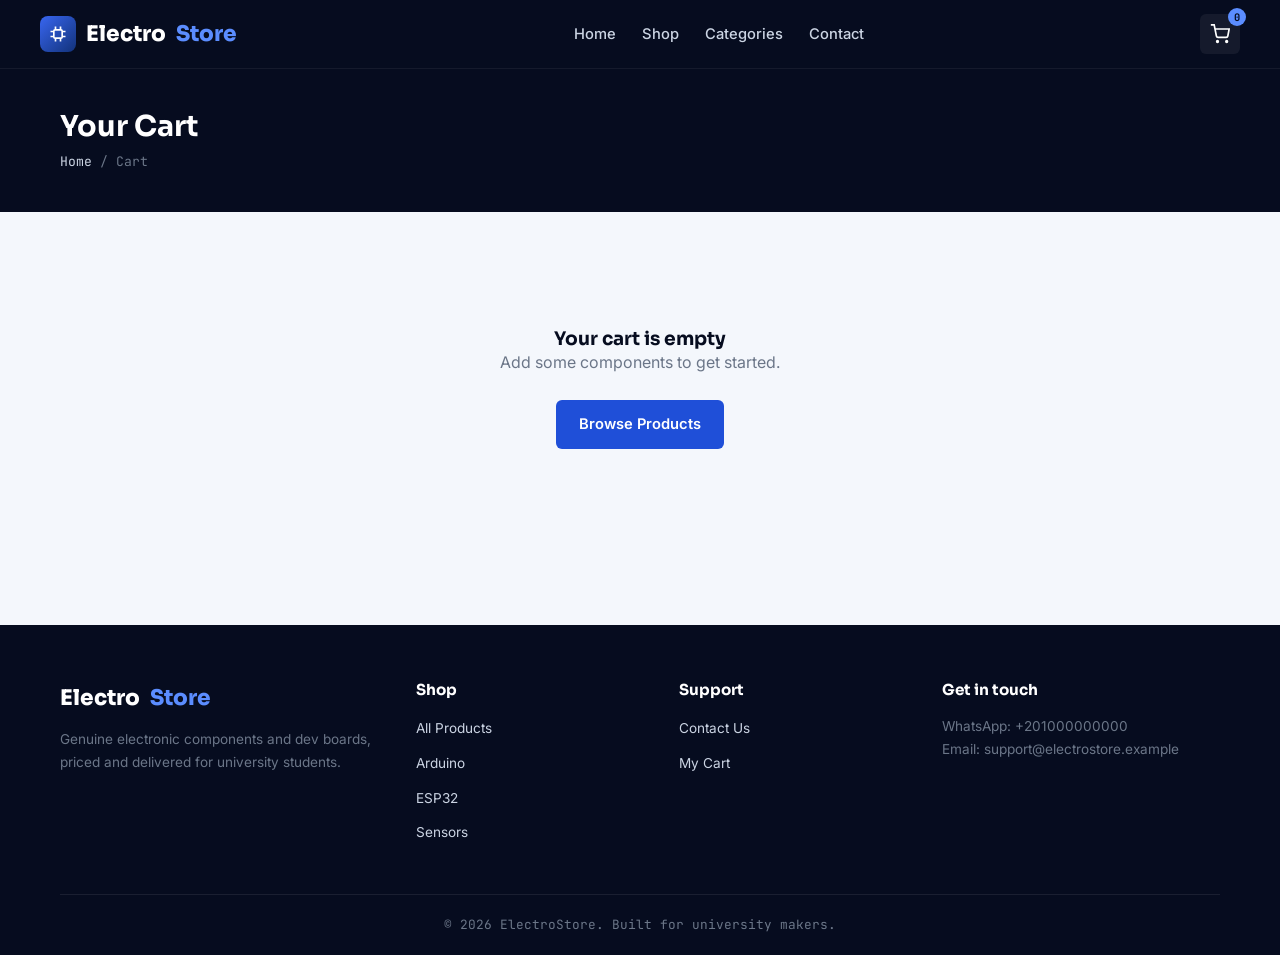
<file: cart.html>
<!DOCTYPE html>
<html lang="en">
<head>
<meta charset="UTF-8">
<meta name="viewport" content="width=device-width, initial-scale=1.0">
<title>Your Cart - ElectroStore</title>
<meta name="description" content="Arduino, ESP32, Raspberry Pi, sensors and electronic components for university students in Egypt.">
<link rel="stylesheet" href="assets/css/style.css">
</head>
<body data-page="cart">
<div id="site-header"></div>
<div class="page-header"><div class="container"><h1>Your Cart</h1><p class="breadcrumb"><a href="index.html">Home</a> / Cart</p></div></div>
<section class="section"><div class="container" id="cart-content"></div></section>
<div id="site-footer"></div>
<script src="assets/js/config.js"></script>
<script src="assets/js/products.js"></script>
<script src="assets/js/app.js"></script>
</body>
</html>
</file>
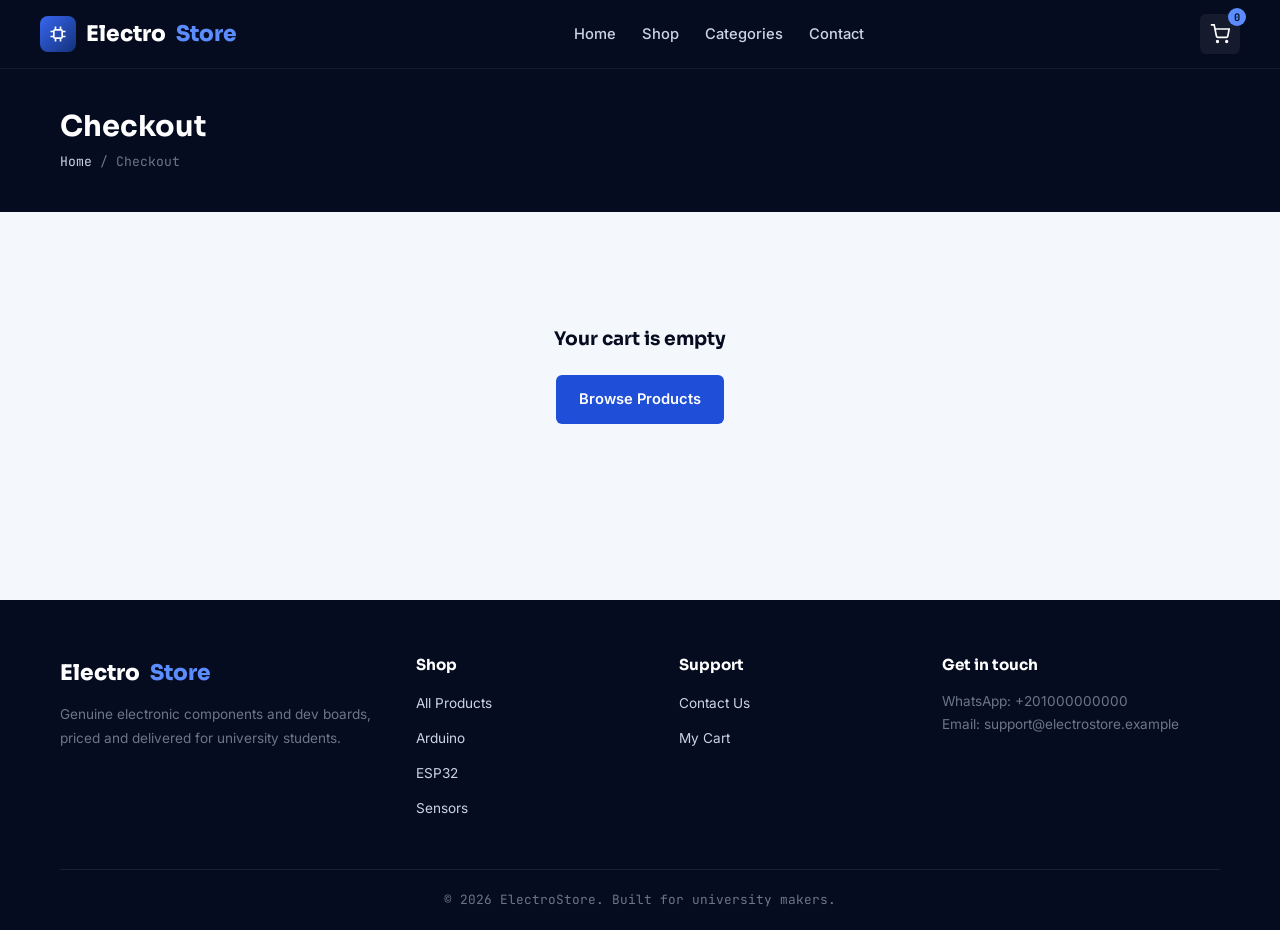
<file: checkout.html>
<!DOCTYPE html>
<html lang="en">
<head>
<meta charset="UTF-8">
<meta name="viewport" content="width=device-width, initial-scale=1.0">
<title>Checkout - ElectroStore</title>
<meta name="description" content="Arduino, ESP32, Raspberry Pi, sensors and electronic components for university students in Egypt.">
<link rel="stylesheet" href="assets/css/style.css">
</head>
<body data-page="checkout">
<div id="site-header"></div>
<div class="page-header"><div class="container"><h1>Checkout</h1><p class="breadcrumb"><a href="index.html">Home</a> / Checkout</p></div></div>
<section class="section"><div class="container" id="checkout-content"><div class="checkout-layout">
  <div class="form-card"><h3 style="margin-bottom:20px">Delivery Information</h3>
  <form id="order-form"><div class="form-grid">
    <div class="form-group"><label>Full Name</label><input name="full_name" required></div>
    <div class="form-group"><label>Phone Number</label><input name="phone" type="tel" required placeholder="01xxxxxxxxx"></div>
    <div class="form-group"><label>WhatsApp Number</label><input name="whatsapp" type="tel" required placeholder="01xxxxxxxxx"></div>
    <div class="form-group"><label>City</label><input name="city" required></div>
    <div class="form-group"><label>Faculty</label><input name="faculty" required placeholder="e.g. Faculty of Engineering"></div>
    <div class="form-group"><label>Department</label><input name="department" required></div>
    <div class="form-group full"><label>Detailed Address</label><input name="address" required placeholder="Building, street, dorm name..."></div>
    <div class="form-group full"><label>Notes (optional)</label><textarea name="notes"></textarea></div>
  </div><button type="submit" class="btn btn-primary btn-block">Place Order via WhatsApp</button></form></div>
  <div class="summary-box"><h3>Order Review</h3><div id="review"></div>
  <p style="font-size:.78rem;color:var(--slate-500);margin-top:14px">Payment is Cash on Delivery. Your order is sent to us on WhatsApp for confirmation.</p></div>
</div></div></section>
<div id="site-footer"></div>
<script src="assets/js/config.js"></script>
<script src="assets/js/products.js"></script>
<script src="assets/js/app.js"></script>
</body>
</html>
</file>
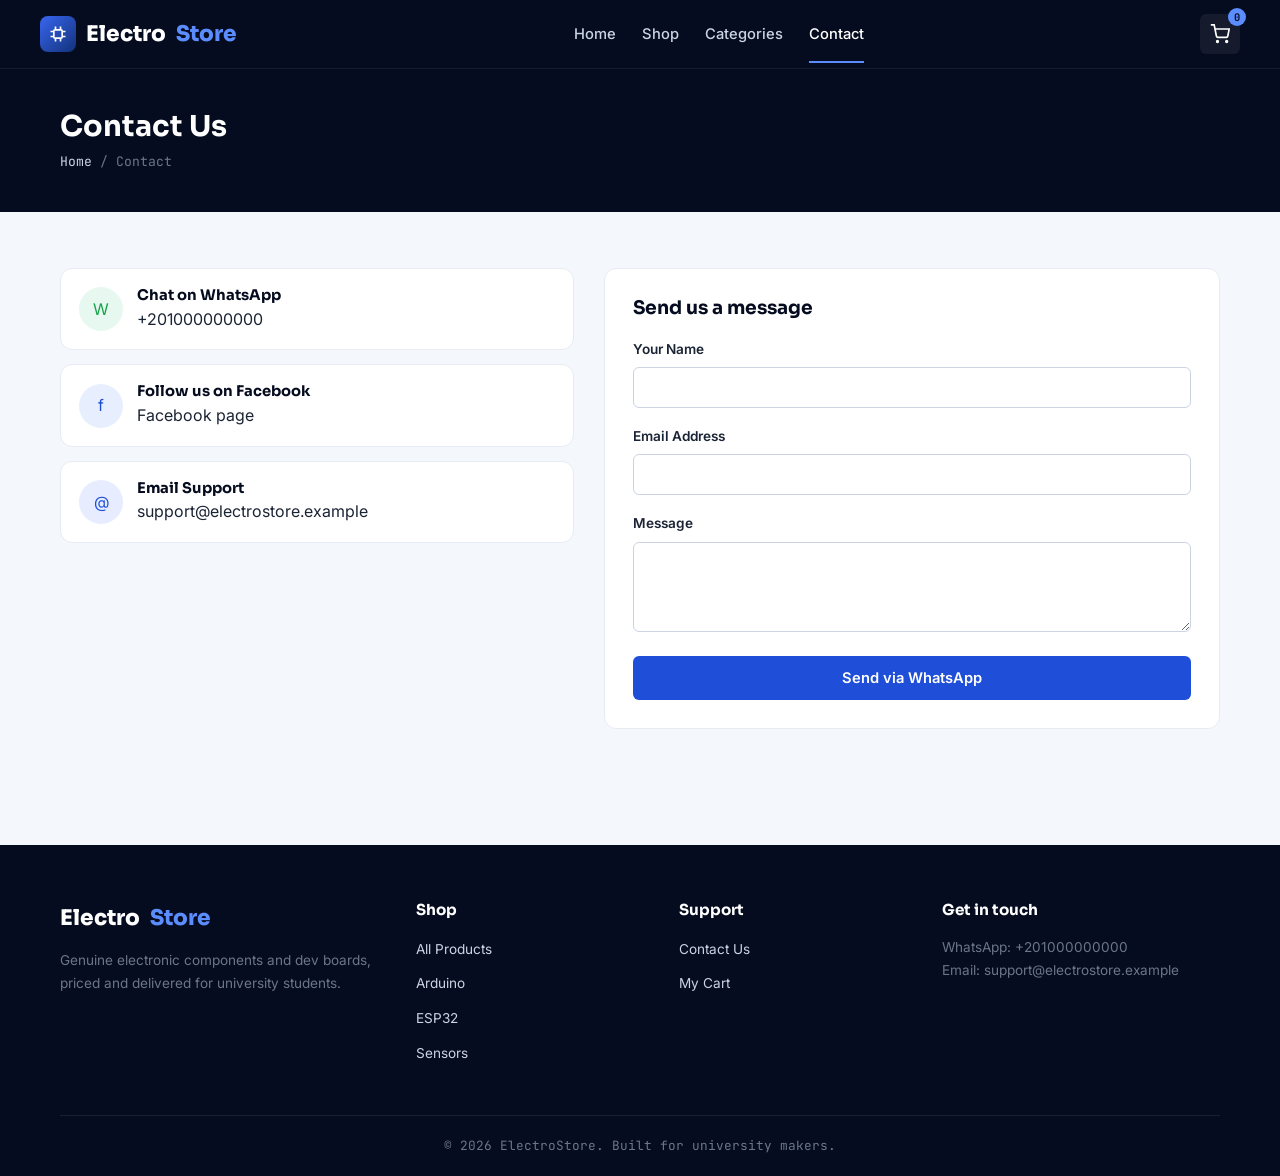
<file: contact.html>
<!DOCTYPE html>
<html lang="en">
<head>
<meta charset="UTF-8">
<meta name="viewport" content="width=device-width, initial-scale=1.0">
<title>Contact Us - ElectroStore</title>
<meta name="description" content="Arduino, ESP32, Raspberry Pi, sensors and electronic components for university students in Egypt.">
<link rel="stylesheet" href="assets/css/style.css">
</head>
<body data-page="contact">
<div id="site-header"></div>
<div class="page-header"><div class="container"><h1>Contact Us</h1><p class="breadcrumb"><a href="index.html">Home</a> / Contact</p></div></div>
<section class="section"><div class="container contact-layout">
  <div class="contact-card-list">
    <a id="wa-link" target="_blank" rel="noopener" class="contact-item whatsapp"><span class="icon-circle">W</span><div><h4>Chat on WhatsApp</h4><span id="wa-text"></span></div></a>
    <a id="fb-link" target="_blank" rel="noopener" class="contact-item facebook"><span class="icon-circle">f</span><div><h4>Follow us on Facebook</h4><span>Facebook page</span></div></a>
    <a id="mail-link" class="contact-item email"><span class="icon-circle">@</span><div><h4>Email Support</h4><span id="mail-text"></span></div></a>
  </div>
  <div class="form-card"><h3 style="margin-bottom:20px">Send us a message</h3>
  <form id="contact-form">
    <div class="form-group"><label>Your Name</label><input name="name" required></div>
    <div class="form-group"><label>Email Address</label><input name="email" type="email" required></div>
    <div class="form-group"><label>Message</label><textarea name="message" required></textarea></div>
    <button type="submit" class="btn btn-primary btn-block">Send via WhatsApp</button>
  </form></div>
</div></section>
<div id="site-footer"></div>
<script src="assets/js/config.js"></script>
<script src="assets/js/products.js"></script>
<script src="assets/js/app.js"></script>
</body>
</html>
</file>
<file: assets/css/style.css>
/* =========================================================
   ElectroStore — Main Stylesheet
   Design tokens: deep navy + circuit blue + white, with
   monospace "datasheet" labels for prices & stock/SKU tags.
   ========================================================= */

@import url('https://fonts.googleapis.com/css2?family=Sora:wght@400;600;700;800&family=Inter:wght@400;500;600&family=JetBrains+Mono:wght@400;500;700&display=swap');

:root {
    /* Color tokens */
    --navy-950: #060c1f;
    --navy-900: #0b1530;
    --navy-800: #101d40;
    --blue-800: #12327a;
    --blue-700: #163f96;
    --blue-600: #1f4fd8;
    --blue-500: #3866f0;
    --blue-400: #5b8dff;
    --blue-100: #e7edff;
    --white: #ffffff;
    --ice: #f4f7fc;
    --ice-2: #eaf0fb;
    --slate-800: #1b2434;
    --slate-600: #4a5568;
    --slate-500: #6b7688;
    --slate-300: #cbd4e3;
    --slate-100: #e7ebf3;
    --success: #16a34a;
    --success-bg: #e7f8ee;
    --warn: #d97706;
    --warn-bg: #fdf1de;
    --danger: #dc2626;
    --danger-bg: #fbe7e7;

    /* Type */
    --font-display: 'Sora', sans-serif;
    --font-body: 'Inter', sans-serif;
    --font-mono: 'JetBrains Mono', monospace;

    /* Layout */
    --radius-sm: 6px;
    --radius-md: 12px;
    --radius-lg: 20px;
    --shadow-card: 0 4px 16px rgba(10, 20, 50, 0.08);
    --shadow-card-hover: 0 10px 30px rgba(10, 20, 50, 0.14);
    --container-w: 1200px;
}

/* ---------- Reset ---------- */
* { margin: 0; padding: 0; box-sizing: border-box; }

html { scroll-behavior: smooth; }

body {
    font-family: var(--font-body);
    background: var(--ice);
    color: var(--slate-800);
    line-height: 1.55;
    -webkit-font-smoothing: antialiased;
}

img { max-width: 100%; display: block; }
a { text-decoration: none; color: inherit; }
ul { list-style: none; }
button { font-family: inherit; cursor: pointer; }
input, select, textarea { font-family: inherit; }

:focus-visible {
    outline: 2px solid var(--blue-400);
    outline-offset: 2px;
}

.container {
    max-width: var(--container-w);
    margin: 0 auto;
    padding: 0 20px;
}

h1, h2, h3, h4 { font-family: var(--font-display); color: var(--navy-950); line-height: 1.2; }

.section-title {
    font-size: 1.7rem;
    font-weight: 700;
    margin-bottom: 6px;
}
.section-sub {
    color: var(--slate-500);
    margin-bottom: 28px;
    font-size: 0.95rem;
}
.section { padding: 56px 0; }

/* ---------- Circuit trace divider (signature motif) ---------- */
.trace-divider {
    display: flex;
    align-items: center;
    gap: 10px;
    margin: 0 0 28px;
}
.trace-divider svg { flex: 1; height: 14px; width: 100%; display: block; }
.trace-divider svg path { stroke: var(--slate-300); stroke-width: 1.5; fill: none; }
.trace-divider svg circle { fill: var(--blue-500); }

/* ---------- Buttons ---------- */
.btn {
    display: inline-flex;
    align-items: center;
    justify-content: center;
    gap: 8px;
    padding: 12px 22px;
    border-radius: var(--radius-sm);
    font-weight: 600;
    font-size: 0.92rem;
    border: 1px solid transparent;
    transition: transform .15s ease, box-shadow .15s ease, background .15s ease;
    white-space: nowrap;
}
.btn:active { transform: translateY(1px); }
.btn-primary { background: var(--blue-600); color: var(--white); }
.btn-primary:hover { background: var(--blue-700); box-shadow: 0 6px 18px rgba(31,79,216,.35); }
.btn-outline { background: transparent; border-color: var(--slate-300); color: var(--slate-800); }
.btn-outline:hover { border-color: var(--blue-500); color: var(--blue-600); }
.btn-dark { background: var(--navy-950); color: var(--white); }
.btn-dark:hover { background: var(--navy-900); }
.btn-block { width: 100%; }
.btn-sm { padding: 8px 14px; font-size: 0.82rem; }
.btn:disabled { opacity: 0.5; cursor: not-allowed; }
.btn-danger { background: var(--danger); color: var(--white); }
.btn-danger:hover { background: #b91c1c; }

/* =========================================================
   HEADER / NAVIGATION
   ========================================================= */
.site-header {
    background: var(--navy-950);
    position: sticky;
    top: 0;
    z-index: 100;
    border-bottom: 1px solid rgba(255,255,255,.06);
}
.header-top {
    display: flex;
    align-items: center;
    justify-content: space-between;
    padding: 14px 0;
    gap: 20px;
}
.logo {
    display: flex;
    align-items: center;
    gap: 10px;
    font-family: var(--font-display);
    font-weight: 800;
    font-size: 1.35rem;
    color: var(--white);
    flex-shrink: 0;
}
.logo .logo-chip {
    width: 36px; height: 36px;
    border-radius: 8px;
    background: linear-gradient(135deg, var(--blue-500), var(--blue-800));
    display: flex; align-items: center; justify-content: center;
    color: #fff;
}
.logo span.accent { color: var(--blue-400); }

.main-nav {
    display: flex;
    align-items: center;
    gap: 26px;
}
.main-nav a {
    color: var(--slate-300);
    font-size: 0.92rem;
    font-weight: 500;
    transition: color .15s ease;
    position: relative;
}
.main-nav a:hover, .main-nav a.active { color: var(--white); }
.main-nav a.active::after {
    content: '';
    position: absolute; left: 0; right: 0; bottom: -18px;
    height: 2px; background: var(--blue-400);
}

.header-actions { display: flex; align-items: center; gap: 14px; }
.icon-btn {
    position: relative;
    color: var(--white);
    width: 40px; height: 40px;
    display: flex; align-items: center; justify-content: center;
    border-radius: var(--radius-sm);
    background: rgba(255,255,255,.06);
    transition: background .15s ease;
}
.icon-btn:hover { background: rgba(255,255,255,.14); }
.cart-badge {
    position: absolute;
    top: -6px; right: -6px;
    background: var(--blue-400);
    color: var(--navy-950);
    font-family: var(--font-mono);
    font-size: 0.65rem;
    font-weight: 700;
    min-width: 18px; height: 18px;
    border-radius: 50%;
    display: flex; align-items: center; justify-content: center;
    padding: 0 3px;
}
.nav-toggle {
    display: none;
    background: none; border: none; color: var(--white);
    width: 40px; height: 40px;
}

/* =========================================================
   HERO SECTION
   ========================================================= */
.hero {
    background:
        radial-gradient(circle at 15% 20%, rgba(56,102,240,.35), transparent 45%),
        radial-gradient(circle at 85% 80%, rgba(91,141,255,.25), transparent 40%),
        linear-gradient(160deg, var(--navy-950), var(--navy-900) 60%, var(--blue-800));
    color: var(--white);
    padding: 70px 0 90px;
    position: relative;
    overflow: hidden;
}
.hero::after {
    /* faint circuit-board grid texture */
    content: '';
    position: absolute; inset: 0;
    background-image:
        linear-gradient(rgba(255,255,255,.045) 1px, transparent 1px),
        linear-gradient(90deg, rgba(255,255,255,.045) 1px, transparent 1px);
    background-size: 34px 34px;
    pointer-events: none;
}
.hero-grid {
    position: relative;
    z-index: 1;
    display: grid;
    grid-template-columns: 1.1fr 0.9fr;
    gap: 40px;
    align-items: center;
}
.hero-eyebrow {
    display: inline-flex;
    align-items: center;
    gap: 8px;
    font-family: var(--font-mono);
    font-size: 0.75rem;
    letter-spacing: 0.06em;
    color: var(--blue-400);
    background: rgba(91,141,255,.1);
    border: 1px solid rgba(91,141,255,.3);
    padding: 6px 12px;
    border-radius: 999px;
    margin-bottom: 20px;
}
.hero-eyebrow .dot { width: 6px; height: 6px; border-radius: 50%; background: var(--blue-400); }
.hero h1 {
    color: var(--white);
    font-size: 2.6rem;
    font-weight: 800;
    line-height: 1.15;
    margin-bottom: 18px;
}
.hero h1 .accent { color: var(--blue-400); }
.hero p {
    color: var(--slate-300);
    font-size: 1.05rem;
    max-width: 520px;
    margin-bottom: 28px;
}
.hero-cta { display: flex; gap: 14px; flex-wrap: wrap; margin-bottom: 40px; }
.hero-stats { display: flex; gap: 34px; flex-wrap: wrap; }
.hero-stats div strong {
    display: block;
    font-family: var(--font-mono);
    font-size: 1.4rem;
    color: var(--white);
}
.hero-stats div span { font-size: 0.8rem; color: var(--slate-500); }

.hero-visual {
    background: rgba(255,255,255,.04);
    border: 1px solid rgba(255,255,255,.1);
    border-radius: var(--radius-lg);
    padding: 30px;
    backdrop-filter: blur(6px);
}
.hero-visual svg { width: 100%; height: auto; }

/* Search bar */
.search-bar {
    position: relative;
    z-index: 1;
    margin-top: -34px;
}
.search-box {
    background: var(--white);
    border-radius: var(--radius-md);
    box-shadow: var(--shadow-card-hover);
    padding: 10px;
    display: flex;
    gap: 10px;
    align-items: center;
}
.search-box input[type="text"] {
    flex: 1;
    border: none;
    outline: none;
    padding: 12px 14px;
    font-size: 0.95rem;
    color: var(--slate-800);
}
.search-box select {
    border: none;
    border-left: 1px solid var(--slate-100);
    padding: 12px 10px;
    color: var(--slate-600);
    font-size: 0.9rem;
    background: transparent;
}
.search-box button {
    background: var(--blue-600);
    color: #fff;
    border: none;
    border-radius: var(--radius-sm);
    padding: 12px 20px;
    font-weight: 600;
    display: flex; align-items: center; gap: 6px;
}
.search-box button:hover { background: var(--blue-700); }

/* =========================================================
   CATEGORIES
   ========================================================= */
.category-grid {
    display: grid;
    grid-template-columns: repeat(5, 1fr);
    gap: 16px;
}
.category-card {
    background: var(--white);
    border: 1px solid var(--slate-100);
    border-radius: var(--radius-md);
    padding: 20px 14px;
    text-align: center;
    transition: transform .15s ease, box-shadow .15s ease, border-color .15s ease;
}
.category-card:hover {
    transform: translateY(-4px);
    box-shadow: var(--shadow-card-hover);
    border-color: var(--blue-400);
}
.category-card .cat-icon {
    width: 46px; height: 46px;
    margin: 0 auto 12px;
    border-radius: 10px;
    background: var(--blue-100);
    color: var(--blue-600);
    display: flex; align-items: center; justify-content: center;
}
.category-card span { font-size: 0.85rem; font-weight: 600; color: var(--slate-800); }

/* =========================================================
   PRODUCT CARDS / GRID
   ========================================================= */
.toolbar {
    display: flex;
    align-items: center;
    justify-content: space-between;
    flex-wrap: wrap;
    gap: 14px;
    margin-bottom: 24px;
}
.toolbar .result-count { color: var(--slate-500); font-size: 0.9rem; }
.toolbar select {
    padding: 9px 12px;
    border: 1px solid var(--slate-300);
    border-radius: var(--radius-sm);
    background: var(--white);
    color: var(--slate-800);
    font-size: 0.88rem;
}

.product-grid {
    display: grid;
    grid-template-columns: repeat(4, 1fr);
    gap: 22px;
}
.product-card {
    background: var(--white);
    border: 1px solid var(--slate-100);
    border-radius: var(--radius-md);
    overflow: hidden;
    display: flex;
    flex-direction: column;
    transition: box-shadow .15s ease, transform .15s ease;
    position: relative;
}
.product-card:hover { box-shadow: var(--shadow-card-hover); transform: translateY(-3px); }
.product-card .badge-featured {
    position: absolute; top: 12px; left: 12px;
    background: var(--blue-600); color: #fff;
    font-size: 0.68rem; font-weight: 700;
    padding: 4px 10px; border-radius: 999px;
    z-index: 2;
    font-family: var(--font-mono);
}
.product-thumb {
    background: var(--ice-2);
    aspect-ratio: 1 / 1;
    display: flex; align-items: center; justify-content: center;
    overflow: hidden;
}
.product-thumb img { width: 100%; height: 100%; object-fit: cover; }
.product-body { padding: 16px; display: flex; flex-direction: column; gap: 8px; flex: 1; }
.product-cat-tag {
    font-family: var(--font-mono);
    font-size: 0.68rem;
    color: var(--blue-600);
    text-transform: uppercase;
    letter-spacing: 0.04em;
}
.product-name { font-size: 0.98rem; font-weight: 700; color: var(--navy-950); }
.product-desc { font-size: 0.82rem; color: var(--slate-500); flex: 1; }

.product-meta {
    display: flex; align-items: center; justify-content: space-between;
    margin-top: 4px;
}
.product-price {
    font-family: var(--font-mono);
    font-weight: 700;
    font-size: 1.05rem;
    color: var(--navy-950);
}
.stock-tag {
    font-size: 0.68rem;
    font-weight: 700;
    padding: 3px 9px;
    border-radius: 999px;
    font-family: var(--font-mono);
    text-transform: uppercase;
}
.stock-tag.in-stock { background: var(--success-bg); color: var(--success); }
.stock-tag.low-stock { background: var(--warn-bg); color: var(--warn); }
.stock-tag.out-of-stock { background: var(--danger-bg); color: var(--danger); }

.qty-selector {
    display: flex;
    align-items: center;
    border: 1px solid var(--slate-300);
    border-radius: var(--radius-sm);
    overflow: hidden;
    width: fit-content;
}
.qty-selector button {
    background: var(--ice-2);
    border: none;
    width: 30px; height: 32px;
    font-size: 1rem;
    color: var(--slate-800);
}
.qty-selector button:hover { background: var(--slate-100); }
.qty-selector input {
    width: 38px;
    text-align: center;
    border: none;
    border-left: 1px solid var(--slate-300);
    border-right: 1px solid var(--slate-300);
    height: 32px;
    font-family: var(--font-mono);
    font-size: 0.9rem;
}

.product-actions { display: flex; align-items: center; gap: 10px; margin-top: 10px; }
.add-to-cart-btn {
    flex: 1;
    background: var(--navy-950);
    color: #fff;
    border: none;
    border-radius: var(--radius-sm);
    padding: 10px;
    font-weight: 600;
    font-size: 0.85rem;
    display: flex; align-items: center; justify-content: center; gap: 6px;
    transition: background .15s ease;
}
.add-to-cart-btn:hover { background: var(--blue-700); }
.add-to-cart-btn:disabled { background: var(--slate-300); color: var(--slate-500); cursor: not-allowed; }

/* =========================================================
   FOOTER
   ========================================================= */
.site-footer {
    background: var(--navy-950);
    color: var(--slate-300);
    padding: 56px 0 0;
    margin-top: 60px;
}
.footer-grid {
    display: grid;
    grid-template-columns: 1.4fr 1fr 1fr 1.2fr;
    gap: 32px;
    padding-bottom: 40px;
    border-bottom: 1px solid rgba(255,255,255,.08);
}
.footer-grid h4 { color: var(--white); font-size: 0.95rem; margin-bottom: 16px; }
.footer-grid p { font-size: 0.85rem; color: var(--slate-500); line-height: 1.7; }
.footer-grid ul li { margin-bottom: 10px; }
.footer-grid ul li a { font-size: 0.85rem; color: var(--slate-300); }
.footer-grid ul li a:hover { color: var(--blue-400); }
.footer-social { display: flex; gap: 10px; margin-top: 14px; }
.footer-social a {
    width: 36px; height: 36px;
    background: rgba(255,255,255,.06);
    border-radius: 8px;
    display: flex; align-items: center; justify-content: center;
    color: var(--white);
}
.footer-social a:hover { background: var(--blue-600); }
.footer-bottom {
    text-align: center;
    padding: 20px 0;
    font-size: 0.8rem;
    color: var(--slate-500);
    font-family: var(--font-mono);
}

/* =========================================================
   PAGE HEADER (used on inner pages: category/products/cart/checkout/contact)
   ========================================================= */
.page-header {
    background: var(--navy-950);
    color: var(--white);
    padding: 40px 0;
}
.page-header h1 { color: #fff; font-size: 1.8rem; }
.breadcrumb { font-size: 0.82rem; color: var(--slate-500); margin-top: 8px; font-family: var(--font-mono); }
.breadcrumb a { color: var(--slate-300); }
.breadcrumb a:hover { color: var(--blue-400); }

/* =========================================================
   SIDEBAR FILTER (products/category page)
   ========================================================= */
.shop-layout { display: grid; grid-template-columns: 250px 1fr; gap: 30px; align-items: start; }
.filter-box {
    background: var(--white);
    border: 1px solid var(--slate-100);
    border-radius: var(--radius-md);
    padding: 20px;
}
.filter-box h4 { font-size: 0.9rem; margin-bottom: 14px; }
.filter-box ul li { margin-bottom: 4px; }
.filter-box ul li a {
    display: flex; justify-content: space-between;
    padding: 8px 10px;
    border-radius: var(--radius-sm);
    font-size: 0.87rem;
    color: var(--slate-600);
}
.filter-box ul li a:hover, .filter-box ul li a.active { background: var(--blue-100); color: var(--blue-700); }
.filter-box ul li a span { color: var(--slate-500); font-family: var(--font-mono); font-size: 0.75rem; }

.empty-state {
    text-align: center;
    padding: 60px 20px;
    color: var(--slate-500);
}
.empty-state svg { margin: 0 auto 16px; color: var(--slate-300); }

/* =========================================================
   CART PAGE
   ========================================================= */
.cart-layout { display: grid; grid-template-columns: 1fr 340px; gap: 30px; align-items: start; }
.cart-table { width: 100%; border-collapse: collapse; background: var(--white); border-radius: var(--radius-md); overflow: hidden; border: 1px solid var(--slate-100); }
.cart-table th {
    background: var(--ice-2);
    text-align: left;
    font-size: 0.78rem;
    text-transform: uppercase;
    letter-spacing: 0.04em;
    color: var(--slate-500);
    padding: 14px 16px;
}
.cart-table td { padding: 14px 16px; border-top: 1px solid var(--slate-100); vertical-align: middle; }
.cart-product { display: flex; align-items: center; gap: 12px; }
.cart-product img { width: 56px; height: 56px; border-radius: 8px; object-fit: cover; background: var(--ice-2); }
.cart-product-name { font-weight: 600; font-size: 0.9rem; color: var(--navy-950); }
.cart-remove-btn { color: var(--danger); font-size: 0.8rem; font-weight: 600; background: none; border: none; }
.cart-remove-btn:hover { text-decoration: underline; }
.cart-price, .cart-subtotal { font-family: var(--font-mono); font-weight: 600; }

.summary-box {
    background: var(--white);
    border: 1px solid var(--slate-100);
    border-radius: var(--radius-md);
    padding: 22px;
    position: sticky;
    top: 90px;
}
.summary-box h3 { font-size: 1.1rem; margin-bottom: 18px; }
.summary-row { display: flex; justify-content: space-between; font-size: 0.9rem; margin-bottom: 12px; color: var(--slate-600); }
.summary-row.total { font-size: 1.1rem; font-weight: 700; color: var(--navy-950); padding-top: 14px; border-top: 1px solid var(--slate-100); font-family: var(--font-mono); }

/* =========================================================
   CHECKOUT FORM
   ========================================================= */
.checkout-layout { display: grid; grid-template-columns: 1.4fr 1fr; gap: 30px; align-items: start; }
.form-card {
    background: var(--white);
    border: 1px solid var(--slate-100);
    border-radius: var(--radius-md);
    padding: 28px;
}
.form-grid { display: grid; grid-template-columns: 1fr 1fr; gap: 18px; }
.form-group { margin-bottom: 18px; }
.form-group.full { grid-column: 1 / -1; }
.form-group label { display: block; font-size: 0.85rem; font-weight: 600; margin-bottom: 7px; color: var(--slate-800); }
.form-group input, .form-group select, .form-group textarea {
    width: 100%;
    padding: 11px 14px;
    border: 1px solid var(--slate-300);
    border-radius: var(--radius-sm);
    font-size: 0.9rem;
    color: var(--slate-800);
    background: var(--white);
    transition: border-color .15s ease;
}
.form-group input:focus, .form-group select:focus, .form-group textarea:focus {
    border-color: var(--blue-500);
    outline: none;
}
.form-group textarea { resize: vertical; min-height: 90px; }
.form-error { color: var(--danger); font-size: 0.78rem; margin-top: 5px; display: block; }

.alert { padding: 14px 16px; border-radius: var(--radius-sm); margin-bottom: 20px; font-size: 0.9rem; }
.alert-success { background: var(--success-bg); color: var(--success); border: 1px solid #bbe8cd; }
.alert-error { background: var(--danger-bg); color: var(--danger); border: 1px solid #f3c6c6; }

.order-review-item { display: flex; justify-content: space-between; font-size: 0.86rem; padding: 10px 0; border-bottom: 1px solid var(--slate-100); }
.order-review-item span.name { color: var(--slate-800); }
.order-review-item span.val { font-family: var(--font-mono); color: var(--slate-600); }

/* =========================================================
   CONTACT PAGE
   ========================================================= */
.contact-layout { display: grid; grid-template-columns: 1fr 1.2fr; gap: 30px; }
.contact-card-list { display: flex; flex-direction: column; gap: 14px; }
.contact-item {
    display: flex; align-items: center; gap: 14px;
    background: var(--white);
    border: 1px solid var(--slate-100);
    border-radius: var(--radius-md);
    padding: 18px;
}
.contact-item .icon-circle {
    width: 44px; height: 44px; border-radius: 50%;
    display: flex; align-items: center; justify-content: center;
    flex-shrink: 0;
}
.contact-item.whatsapp .icon-circle { background: #e6f8ef; color: #16a34a; }
.contact-item.facebook .icon-circle { background: #e7effe; color: #1d4ed8; }
.contact-item.email .icon-circle { background: var(--blue-100); color: var(--blue-600); }
.contact-item h4 { font-size: 0.92rem; margin-bottom: 2px; }
.contact-item p, .contact-item a.value { font-size: 0.85rem; color: var(--slate-500); }

/* =========================================================
   ADMIN PANEL
   ========================================================= */
body.admin-body { background: var(--ice); }
.admin-shell { display: grid; grid-template-columns: 240px 1fr; min-height: 100vh; }
.admin-sidebar {
    background: var(--navy-950);
    color: var(--slate-300);
    padding: 24px 16px;
}
.admin-sidebar .logo { margin-bottom: 30px; padding: 0 8px; }
.admin-sidebar nav a {
    display: flex; align-items: center; gap: 10px;
    padding: 11px 12px;
    border-radius: var(--radius-sm);
    font-size: 0.88rem;
    margin-bottom: 4px;
}
.admin-sidebar nav a:hover, .admin-sidebar nav a.active { background: rgba(255,255,255,.08); color: #fff; }
.admin-main { padding: 28px 34px; }
.admin-topbar { display: flex; justify-content: space-between; align-items: center; margin-bottom: 26px; }
.admin-topbar h1 { font-size: 1.4rem; }

.stat-grid { display: grid; grid-template-columns: repeat(4, 1fr); gap: 18px; margin-bottom: 30px; }
.stat-card {
    background: var(--white);
    border: 1px solid var(--slate-100);
    border-radius: var(--radius-md);
    padding: 20px;
}
.stat-card span.label { font-size: 0.78rem; color: var(--slate-500); text-transform: uppercase; letter-spacing: .03em; }
.stat-card strong { display: block; font-family: var(--font-mono); font-size: 1.7rem; margin-top: 8px; color: var(--navy-950); }

.data-table-wrap { background: var(--white); border: 1px solid var(--slate-100); border-radius: var(--radius-md); overflow: hidden; }
.data-table { width: 100%; border-collapse: collapse; }
.data-table th {
    background: var(--ice-2);
    text-align: left;
    padding: 13px 16px;
    font-size: 0.76rem;
    text-transform: uppercase;
    color: var(--slate-500);
    letter-spacing: .03em;
}
.data-table td { padding: 13px 16px; border-top: 1px solid var(--slate-100); font-size: 0.87rem; }
.data-table tr:hover td { background: var(--ice); }

.status-pill { font-size: 0.72rem; font-weight: 700; padding: 4px 10px; border-radius: 999px; font-family: var(--font-mono); text-transform: uppercase; }
.status-pill.Pending { background: var(--warn-bg); color: var(--warn); }
.status-pill.Confirmed { background: var(--blue-100); color: var(--blue-700); }
.status-pill.Delivered { background: var(--success-bg); color: var(--success); }
.status-pill.Cancelled { background: var(--danger-bg); color: var(--danger); }

.login-page {
    min-height: 100vh;
    display: flex; align-items: center; justify-content: center;
    background: var(--navy-950);
}
.login-card {
    background: var(--white);
    border-radius: var(--radius-lg);
    padding: 40px;
    width: 100%;
    max-width: 380px;
}
.login-card .logo { color: var(--navy-950); justify-content: center; margin-bottom: 24px; }

/* =========================================================
   RESPONSIVE
   ========================================================= */
@media (max-width: 1024px) {
    .product-grid { grid-template-columns: repeat(3, 1fr); }
    .category-grid { grid-template-columns: repeat(4, 1fr); }
    .hero-grid { grid-template-columns: 1fr; }
    .hero-visual { display: none; }
    .shop-layout { grid-template-columns: 200px 1fr; }
    .footer-grid { grid-template-columns: 1fr 1fr; }
    .admin-shell { grid-template-columns: 200px 1fr; }
    .stat-grid { grid-template-columns: repeat(2, 1fr); }
}

@media (max-width: 860px) {
    .main-nav { display: none; }
    .nav-toggle { display: flex; align-items: center; justify-content: center; }
    .cart-layout, .checkout-layout, .contact-layout { grid-template-columns: 1fr; }
    .form-grid { grid-template-columns: 1fr; }
    .admin-shell { grid-template-columns: 1fr; }
    .admin-sidebar { display: none; }
    .admin-sidebar.open { display: block; }
}

@media (max-width: 640px) {
    .product-grid { grid-template-columns: repeat(2, 1fr); }
    .category-grid { grid-template-columns: repeat(3, 1fr); }
    .hero h1 { font-size: 1.9rem; }
    .search-box { flex-wrap: wrap; }
    .search-box select { border-left: none; border-top: 1px solid var(--slate-100); width: 100%; }
    .shop-layout { grid-template-columns: 1fr; }
    .filter-box { margin-bottom: 20px; }
    .footer-grid { grid-template-columns: 1fr; }
    .stat-grid { grid-template-columns: 1fr 1fr; }
    .cart-table thead { display: none; }
    .cart-table, .cart-table tbody, .cart-table tr, .cart-table td { display: block; width: 100%; }
    .cart-table tr { border-top: 1px solid var(--slate-100); padding: 12px 0; }
    .cart-table td { border: none; padding: 6px 16px; }
}

@media (max-width: 420px) {
    .product-grid { grid-template-columns: 1fr 1fr; }
    .category-grid { grid-template-columns: repeat(2, 1fr); }
    .hero-stats { gap: 20px; }
}

/* Mobile off-canvas nav */
.mobile-nav {
    position: fixed;
    inset: 0 0 0 auto;
    width: 78%;
    max-width: 300px;
    background: var(--navy-950);
    z-index: 200;
    padding: 24px;
    transform: translateX(100%);
    transition: transform .25s ease;
}
.mobile-nav.open { transform: translateX(0); }
.mobile-nav a { display: block; color: var(--slate-300); padding: 12px 4px; font-size: 0.95rem; border-bottom: 1px solid rgba(255,255,255,.06); }
.mobile-nav-close { color: #fff; background: none; border: none; margin-bottom: 20px; }
.overlay { position: fixed; inset: 0; background: rgba(0,0,0,.5); z-index: 199; display: none; }
.overlay.open { display: block; }

/* Toast notification for "added to cart" */
.toast {
    position: fixed;
    bottom: 24px; right: 24px;
    background: var(--navy-950);
    color: #fff;
    padding: 14px 20px;
    border-radius: var(--radius-sm);
    font-size: 0.88rem;
    box-shadow: var(--shadow-card-hover);
    display: flex; align-items: center; gap: 10px;
    transform: translateY(20px);
    opacity: 0;
    pointer-events: none;
    transition: all .25s ease;
    z-index: 300;
}
.toast.show { transform: translateY(0); opacity: 1; }
.toast .dot { width: 8px; height: 8px; border-radius: 50%; background: var(--blue-400); }

/* ---- Variant selectors (resistance / color / size) & real photos ---- */
.variant-label { font-size: .72rem; color: var(--slate-500); font-family: var(--font-mono); text-transform: uppercase; }
select.variant { width: 100%; padding: 8px 10px; border: 1px solid var(--slate-300); border-radius: var(--radius-sm); font-size: .85rem; background: #fff; }
.price-unit { font-size: .7rem; color: var(--slate-500); font-weight: 400; }
.product-thumb { background: #fff; }
.product-thumb img { object-fit: contain; }
</file>
